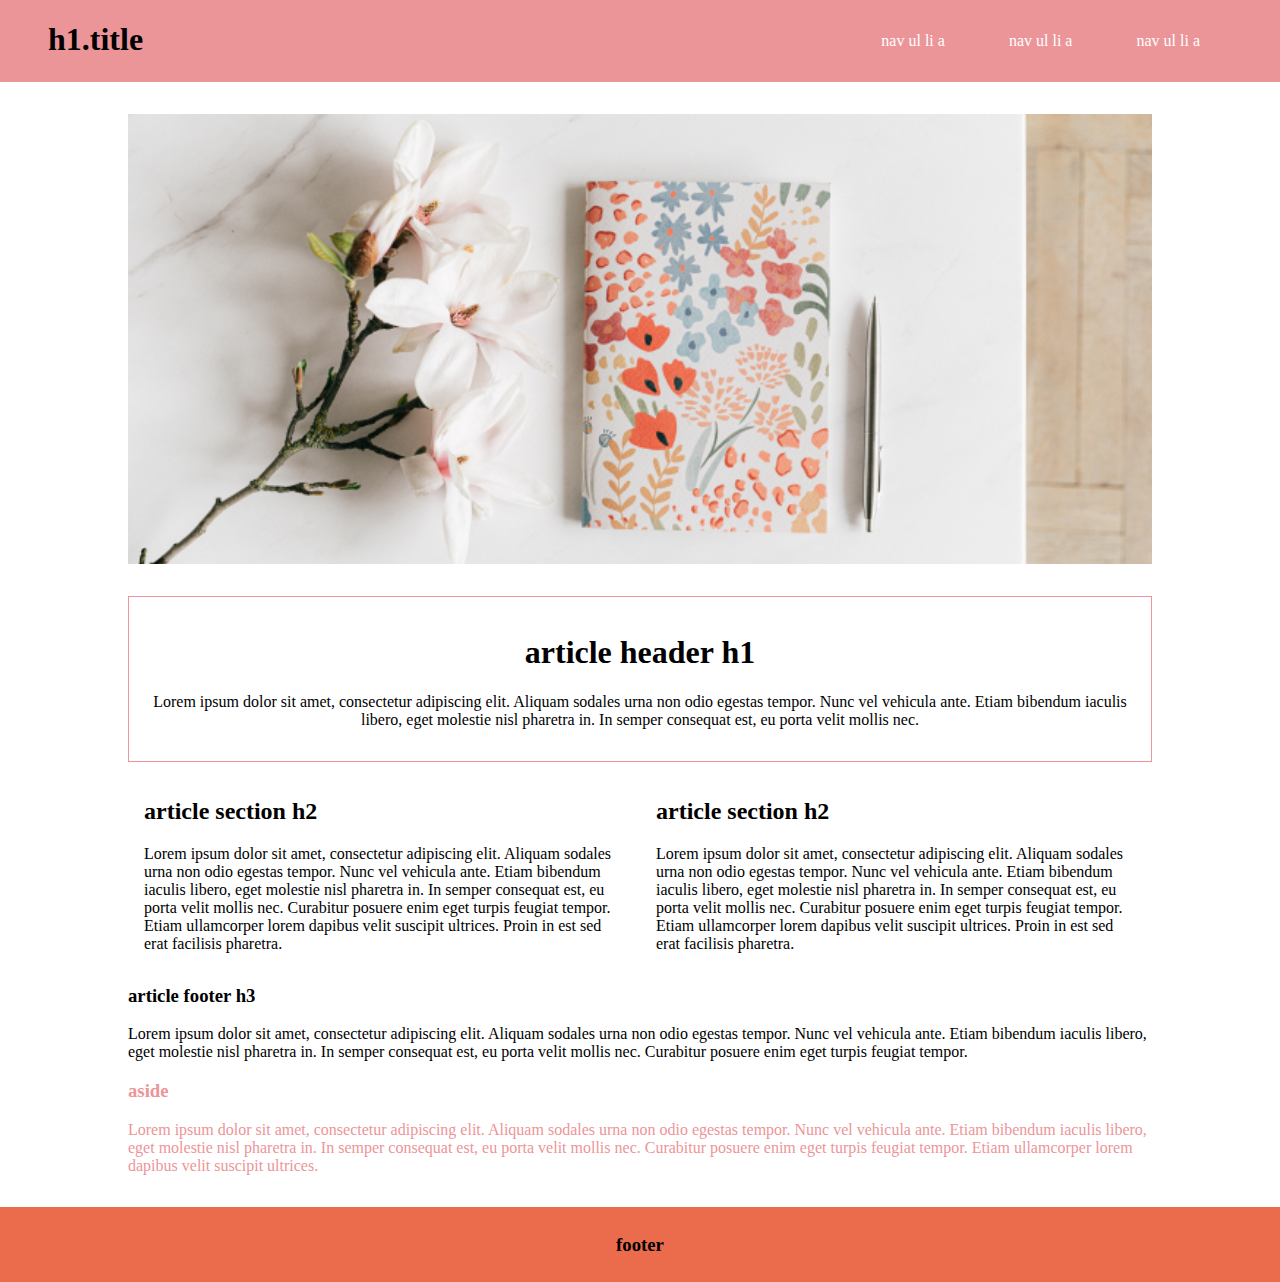
<file: fernandes.shiny/initializr/index.html>
<!doctype html>
<!--[if lt IE 7]>      <html class="no-js lt-ie9 lt-ie8 lt-ie7" lang=""> <![endif]-->
<!--[if IE 7]>         <html class="no-js lt-ie9 lt-ie8" lang=""> <![endif]-->
<!--[if IE 8]>         <html class="no-js lt-ie9" lang=""> <![endif]-->
<!--[if gt IE 8]><!--> 
<html class="no-js" lang=""> <!--<![endif]-->
    <head>
        <meta charset="utf-8">
        <meta http-equiv="X-UA-Compatible" content="IE=edge,chrome=1">
        <title></title>
        <meta name="description" content="">
        <meta name="viewport" content="width=device-width, initial-scale=1">
        <link rel="apple-touch-icon" href="apple-touch-icon.png">
<!-- 
        <link rel="stylesheet" href="css/normalize.min.css"> -->
       <!--  <link rel="stylesheet" href="css/main.css"> -->
        <link rel="stylesheet" type="text/css" href="css/theme.css">

        <script src="js/vendor/modernizr-2.8.3-respond-1.4.2.min.js"></script>
    </head>
    <body>
        <!--[if lt IE 8]>
            <p class="browserupgrade">You are using an <strong>outdated</strong> browser. Please <a href="http://browsehappy.com/">upgrade your browser</a> to improve your experience.</p>
        <![endif]-->

        <div class="header-container">
            <header class="wrapper clearfix">
                <h1 class="title">h1.title</h1>
                <nav>
                    <ul>
                        <li><a href="#">nav ul li a</a></li>
                        <li><a href="#">nav ul li a</a></li>
                        <li><a href="#">nav ul li a</a></li>
                    </ul>
                </nav>
            </header>
        </div>

        <div class="main-container">
            <div class="main wrapper clearfix">

                <article>
                    <header>
                        <h1>article header h1</h1>
                        <p>Lorem ipsum dolor sit amet, consectetur adipiscing elit. Aliquam sodales urna non odio egestas tempor. Nunc vel vehicula ante. Etiam bibendum iaculis libero, eget molestie nisl pharetra in. In semper consequat est, eu porta velit mollis nec.</p>
                    </header>
                    <section>
                        <h2>article section h2</h2>
                        <p>Lorem ipsum dolor sit amet, consectetur adipiscing elit. Aliquam sodales urna non odio egestas tempor. Nunc vel vehicula ante. Etiam bibendum iaculis libero, eget molestie nisl pharetra in. In semper consequat est, eu porta velit mollis nec. Curabitur posuere enim eget turpis feugiat tempor. Etiam ullamcorper lorem dapibus velit suscipit ultrices. Proin in est sed erat facilisis pharetra.</p>
                    </section>
                    <section>
                        <h2>article section h2</h2>
                        <p>Lorem ipsum dolor sit amet, consectetur adipiscing elit. Aliquam sodales urna non odio egestas tempor. Nunc vel vehicula ante. Etiam bibendum iaculis libero, eget molestie nisl pharetra in. In semper consequat est, eu porta velit mollis nec. Curabitur posuere enim eget turpis feugiat tempor. Etiam ullamcorper lorem dapibus velit suscipit ultrices. Proin in est sed erat facilisis pharetra.</p>
                    </section>
                    <footer>
                        <h3>article footer h3</h3>
                        <p>Lorem ipsum dolor sit amet, consectetur adipiscing elit. Aliquam sodales urna non odio egestas tempor. Nunc vel vehicula ante. Etiam bibendum iaculis libero, eget molestie nisl pharetra in. In semper consequat est, eu porta velit mollis nec. Curabitur posuere enim eget turpis feugiat tempor.</p>
                    </footer>
                </article>

                <aside>
                    <h3>aside</h3>
                    <p>Lorem ipsum dolor sit amet, consectetur adipiscing elit. Aliquam sodales urna non odio egestas tempor. Nunc vel vehicula ante. Etiam bibendum iaculis libero, eget molestie nisl pharetra in. In semper consequat est, eu porta velit mollis nec. Curabitur posuere enim eget turpis feugiat tempor. Etiam ullamcorper lorem dapibus velit suscipit ultrices.</p>
                </aside>

            </div> <!-- #main -->
        </div> <!-- #main-container -->

        <div class="footer-container">
            <footer class="wrapper">
                <h3>footer</h3>
            </footer>
        </div>

        <!-- <script src="//ajax.googleapis.com/ajax/libs/jquery/1.11.2/jquery.min.js"></script>
        <script>window.jQuery || document.write('<script src="js/vendor/jquery-1.11.2.min.js"><\/script>')</script>

        <script src="js/main.js"></script> -->

        <!-- Google Analytics: change UA-XXXXX-X to be your site's ID. -->
        <!-- <script>
            (function(b,o,i,l,e,r){b.GoogleAnalyticsObject=l;b[l]||(b[l]=
            function(){(b[l].q=b[l].q||[]).push(arguments)});b[l].l=+new Date;
            e=o.createElement(i);r=o.getElementsByTagName(i)[0];
            e.src='//www.google-analytics.com/analytics.js';
            r.parentNode.insertBefore(e,r)}(window,document,'script','ga'));
            ga('create','UA-XXXXX-X','auto');ga('send','pageview');
        </script> -->
    </body>
</html>
</file>
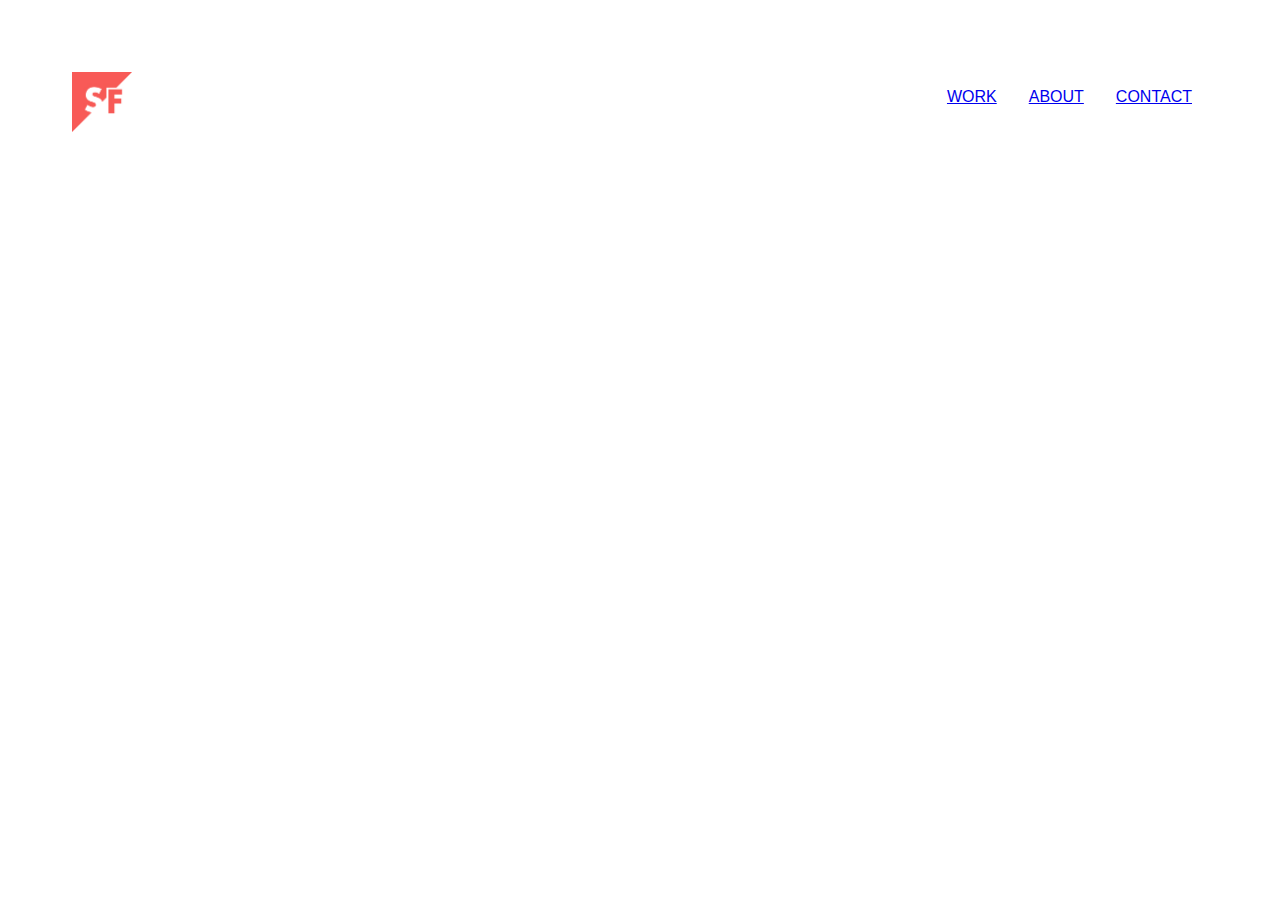
<file: fernandes.shiny/portfolio/index.html>
<!DOCTYPE html>
<html>
<head>
	<meta charset="UTF-8">
	<meta name="viewport" content="width=device-width, initial-scale=1.0">
	<title>Shiny's Portfolio</title>
	<link rel="stylesheet" href="style.css">
	<link rel="stylesheet" href="gridsystem.css">
</head>
<body>

	<header>
		<div class="display-flex justify-content-space-between">
			<div>
			<img src="img/logo.jpg" alt="" class="logo"></img>
			</div>

			<div class="display-flex justify-content-space-between">
            <div class="menu"><a href="work.html">WORK</a></div>
            <div class="menu"><a href="about.html">ABOUT</a></div>
            <div class="menu"><a href="contact.html">CONTACT</a></div>
      		</div>
      	</div>
	</header>




</body>
</html>
</file>
<file: fernandes.shiny/initializr/css/main.css>
/*! HTML5 Boilerplate v5.0 | MIT License | http://h5bp.com/ */

html {
    color: #222;
    font-size: 1em;
    line-height: 1.4;
}

::-moz-selection {
    background: #b3d4fc;
    text-shadow: none;
}

::selection {
    background: #b3d4fc;
    text-shadow: none;
}

hr {
    display: block;
    height: 1px;
    border: 0;
    border-top: 1px solid #ccc;
    margin: 1em 0;
    padding: 0;
}

audio,
canvas,
iframe,
img,
svg,
video {
    vertical-align: middle;
}

fieldset {
    border: 0;
    margin: 0;
    padding: 0;
}

textarea {
    resize: vertical;
}

.browserupgrade {
    margin: 0.2em 0;
    background: #ccc;
    color: #000;
    padding: 0.2em 0;
}


/* ===== Initializr Styles ==================================================
   Author: Jonathan Verrecchia - verekia.com/initializr/responsive-template
   ========================================================================== */

body {
    font: 16px/26px Helvetica, Helvetica Neue, Arial;
}

.wrapper {
    width: 90%;
    margin: 0 5%;
}

/* ===================
    ALL: Orange Theme
   =================== */

.header-container {
    border-bottom: 20px solid #e44d26;
}

.footer-container,
.main aside {
    border-top: 20px solid #e44d26;
}

.header-container,
.footer-container,
.main aside {
    background: #f16529;
}

.title {
    color: white;
}

/* ==============
    MOBILE: Menu
   ============== */

nav ul {
    margin: 0;
    padding: 0;
    list-style-type: none;
}

nav a {
    display: block;
    margin-bottom: 10px;
    padding: 15px 0;

    text-align: center;
    text-decoration: none;
    font-weight: bold;

    color: white;
    background: #e44d26;
}

nav a:hover,
nav a:visited {
    color: white;
}

nav a:hover {
    text-decoration: underline;
}

/* ==============
    MOBILE: Main
   ============== */

.main {
    padding: 30px 0;
}

.main article h1 {
    font-size: 2em;
}

.main aside {
    color: white;
    padding: 0px 5% 10px;
}

.footer-container footer {
    color: white;
    padding: 20px 0;
}

/* ===============
    ALL: IE Fixes
   =============== */

.ie7 .title {
    padding-top: 20px;
}

/* ==========================================================================
   Author's custom styles
   ========================================================================== */















/* ==========================================================================
   Media Queries
   ========================================================================== */

@media only screen and (min-width: 480px) {

/* ====================
    INTERMEDIATE: Menu
   ==================== */

    nav a {
        float: left;
        width: 27%;
        margin: 0 1.7%;
        padding: 25px 2%;
        margin-bottom: 0;
    }

    nav li:first-child a {
        margin-left: 0;
    }

    nav li:last-child a {
        margin-right: 0;
    }

/* ========================
    INTERMEDIATE: IE Fixes
   ======================== */

    nav ul li {
        display: inline;
    }

    .oldie nav a {
        margin: 0 0.7%;
    }
}

@media only screen and (min-width: 768px) {

/* ====================
    WIDE: CSS3 Effects
   ==================== */

    .header-container,
    .main aside {
        -webkit-box-shadow: 0 5px 10px #aaa;
           -moz-box-shadow: 0 5px 10px #aaa;
                box-shadow: 0 5px 10px #aaa;
    }

/* ============
    WIDE: Menu
   ============ */

    .title {
        float: left;
    }

    nav {
        float: right;
        width: 38%;
    }

/* ============
    WIDE: Main
   ============ */

    .main article {
        float: left;
        width: 57%;
    }

    .main aside {
        float: right;
        width: 28%;
    }
}

@media only screen and (min-width: 1140px) {

/* ===============
    Maximal Width
   =============== */

    .wrapper {
        width: 1026px; /* 1140px - 10% for margins */
        margin: 0 auto;
    }
}

/* ==========================================================================
   Helper classes
   ========================================================================== */

.hidden {
    display: none !important;
    visibility: hidden;
}

.visuallyhidden {
    border: 0;
    clip: rect(0 0 0 0);
    height: 1px;
    margin: -1px;
    overflow: hidden;
    padding: 0;
    position: absolute;
    width: 1px;
}

.visuallyhidden.focusable:active,
.visuallyhidden.focusable:focus {
    clip: auto;
    height: auto;
    margin: 0;
    overflow: visible;
    position: static;
    width: auto;
}

.invisible {
    visibility: hidden;
}

.clearfix:before,
.clearfix:after {
    content: " ";
    display: table;
}

.clearfix:after {
    clear: both;
}

.clearfix {
    *zoom: 1;
}

/* ==========================================================================
   Print styles
   ========================================================================== */

@media print {
    *,
    *:before,
    *:after {
        background: transparent !important;
        color: #000 !important;
        box-shadow: none !important;
        text-shadow: none !important;
    }

    a,
    a:visited {
        text-decoration: underline;
    }

    a[href]:after {
        content: " (" attr(href) ")";
    }

    abbr[title]:after {
        content: " (" attr(title) ")";
    }

    a[href^="#"]:after,
    a[href^="javascript:"]:after {
        content: "";
    }

    pre,
    blockquote {
        border: 1px solid #999;
        page-break-inside: avoid;
    }

    thead {
        display: table-header-group;
    }

    tr,
    img {
        page-break-inside: avoid;
    }

    img {
        max-width: 100% !important;
    }

    p,
    h2,
    h3 {
        orphans: 3;
        widows: 3;
    }

    h2,
    h3 {
        page-break-after: avoid;
    }
}
</file>
<file: fernandes.shiny/initializr/css/theme.css>
html{
	width: 100%;
}

body{
	margin:0;
	background-color: #ffffff;
	font-family: Karla;
}

.header-container .clearfix{
	padding: 0em 3em;
	display: flex;
	justify-content: space-between;
	background-color: #ec9598;
}

.main-container{
	max-width: 80%;
	margin-right: auto;
	margin-left: auto;
}

a{
	text-decoration: none;
	font-family: Karla;
	padding: 1em;
	color: #ffffff;
}

a:hover{
	background-color: #ffffff;
	color: #ec9598;
}



ul{
	display: flex;
	justify-content: space-around;
	list-style-type: none;	
}

li{
	padding: 1em;

}

.main article::before{
	display: table;
	content: '';
	margin-top: 2em;
	height: 50vh;
	width: 100%;
	background-image: url("../img/notebook.jpg");
	background-size: cover;
	background-position: center;
	background-repeat: no-repeat;
}

.main header{
	box-sizing: border-box;
	border: 1px solid #ec9598;
    padding: 1em;
    margin-top: 2em;
    text-align: center;
}

section{
	display: block;
	width: 50%;
	float: left;
	box-sizing: border-box;
	padding: 1em;
}

aside{
	/*padding: 1em;
	box-sizing: border-box;
	background-color: #A7B6BD;
	box-shadow: 10px 10px 50px #A7B6BD;*/
	color: #ec9598;
}

.footer-container{
	background-color: #eb6b4d;
	margin-bottom: 0px;
	margin-top: 2em;
	text-align: center;
	padding: 0.5em;
	text-decoration: italic;
}
</file>
<file: fernandes.shiny/portfolio/gridsystem.css>
.grid {
   display:grid;
   grid-template-columns: repeat(12, 1fr);
}
.grid-10 {
   display:grid;
   grid-template-columns:repeat(10, 1fr);
}


.grid-10.gap,
.grid.gap {
   --grid-gap: 1em;
   grid-gap:var(--grid-gap);
   gap:var(--grid-gap);
}
   .gap.small { --grid-gap:0.5em; }
   .gap.large { --grid-gap:2em; }

.col-1{ grid-column: span 1; }
.col-2{ grid-column: span 2; }
.col-3{ grid-column: span 3; }
.col-4{ grid-column: span 4; }
.col-5{ grid-column: span 5; }
.col-6{ grid-column: span 6; }
.col-7{ grid-column: span 7; }
.col-8{ grid-column: span 8; }
.col-9{ grid-column: span 9; }
.col-10{ grid-column: span 10; }
.col-11{ grid-column: span 11; }
.col-12{ grid-column: span 12; }

/* extra small */
@media (min-width: 0) {
.col-xs-1{ grid-column: span 1; }
.col-xs-2{ grid-column: span 2; }
.col-xs-3{ grid-column: span 3; }
.col-xs-4{ grid-column: span 4; }
.col-xs-5{ grid-column: span 5; }
.col-xs-6{ grid-column: span 6; }
.col-xs-7{ grid-column: span 7; }
.col-xs-8{ grid-column: span 8; }
.col-xs-9{ grid-column: span 9; }
.col-xs-10{ grid-column: span 10; }
.col-xs-11{ grid-column: span 11; }
.col-xs-12{ grid-column: span 12; }

}

/* small */
@media (min-width: 350px) {
.col-sm-1{ grid-column: span 1; }
.col-sm-2{ grid-column: span 2; }
.col-sm-3{ grid-column: span 3; }
.col-sm-4{ grid-column: span 4; }
.col-sm-5{ grid-column: span 5; }
.col-sm-6{ grid-column: span 6; }
.col-sm-7{ grid-column: span 7; }
.col-sm-8{ grid-column: span 8; }
.col-sm-9{ grid-column: span 9; }
.col-sm-10{ grid-column: span 10; }
.col-sm-11{ grid-column: span 11; }
.col-sm-12{ grid-column: span 12; }

}

/* medium */
@media (min-width: 550px) {
.col-md-1{ grid-column: span 1; }
.col-md-2{ grid-column: span 2; }
.col-md-3{ grid-column: span 3; }
.col-md-4{ grid-column: span 4; }
.col-md-5{ grid-column: span 5; }
.col-md-6{ grid-column: span 6; }
.col-md-7{ grid-column: span 7; }
.col-md-8{ grid-column: span 8; }
.col-md-9{ grid-column: span 9; }
.col-md-10{ grid-column: span 10; }
.col-md-11{ grid-column: span 11; }
.col-md-12{ grid-column: span 12; }

}


/* large */
@media (min-width: 900px) {
.col-lg-1{ grid-column: span 1; }
.col-lg-2{ grid-column: span 2; }
.col-lg-3{ grid-column: span 3; }
.col-lg-4{ grid-column: span 4; }
.col-lg-5{ grid-column: span 5; }
.col-lg-6{ grid-column: span 6; }
.col-lg-7{ grid-column: span 7; }
.col-lg-8{ grid-column: span 8; }
.col-lg-9{ grid-column: span 9; }
.col-lg-10{ grid-column: span 10; }
.col-lg-11{ grid-column: span 11; }
.col-lg-12{ grid-column: span 12; }

}

/* extra large */
@media (min-width: 1200px) {
.col-xl-1{ grid-column: span 1; }
.col-xl-2{ grid-column: span 2; }
.col-xl-3{ grid-column: span 3; }
.col-xl-4{ grid-column: span 4; }
.col-xl-5{ grid-column: span 5; }
.col-xl-6{ grid-column: span 6; }
.col-xl-7{ grid-column: span 7; }
.col-xl-8{ grid-column: span 8; }
.col-xl-9{ grid-column: span 9; }
.col-xl-10{ grid-column: span 10; }
.col-xl-11{ grid-column: span 11; }
.col-xl-12{ grid-column: span 12; }

}
</file>
<file: fernandes.shiny/portfolio/style.css>
/* CSS RESET */


*, *::before, *::after {
   box-sizing:border-box;
}

:root{
	
}



body {
   margin:8vh;
   font-size:100%;
   font-family:Helvetica, Arial, sans-serif;
}

h1,
h2,
h3,
h4,
h5,
h6 {
   font-family:Cambria, Georgia, "Times New Roman", serif;
   color: var(--color-neutral-theme-primary);
}

/* Layout Classes */
.container {
   max-width:1000px;
   margin-right: auto;
   margin-left: auto;
}
.hidden { display:none; }



.display-flex { display:flex; }
.display-block { display:block; }
.display-inline-flex { display:inline-flex; }
.display-inline-block { display:inline-block; }

.flex-stretch { flex: 1 1 auto; }
.flex-none { flex:none; }

.flex-align-center { align-items:center; }
.flex-align-right { align-items:right; }
.flex-justify-center { justify-content:center; }

.flex-wrap{ flex-wrap:wrap; }
.justify-content-space-between{ justify-content: space-between; }

.flex-end{align-content: flex-end; }
.space-around{justify-content: space-around;}


.view-window {
   position:relative;
   overflow:hidden;
   background-size:cover;
   background-position:center;
   background-attachment:fixed;
   height:70vh;
}

header{
   
}

.logo {
   height: 60px;
}

.nav{
   align-items: center;
}

.menu{
   padding: 1em 1em;
}
</file>
